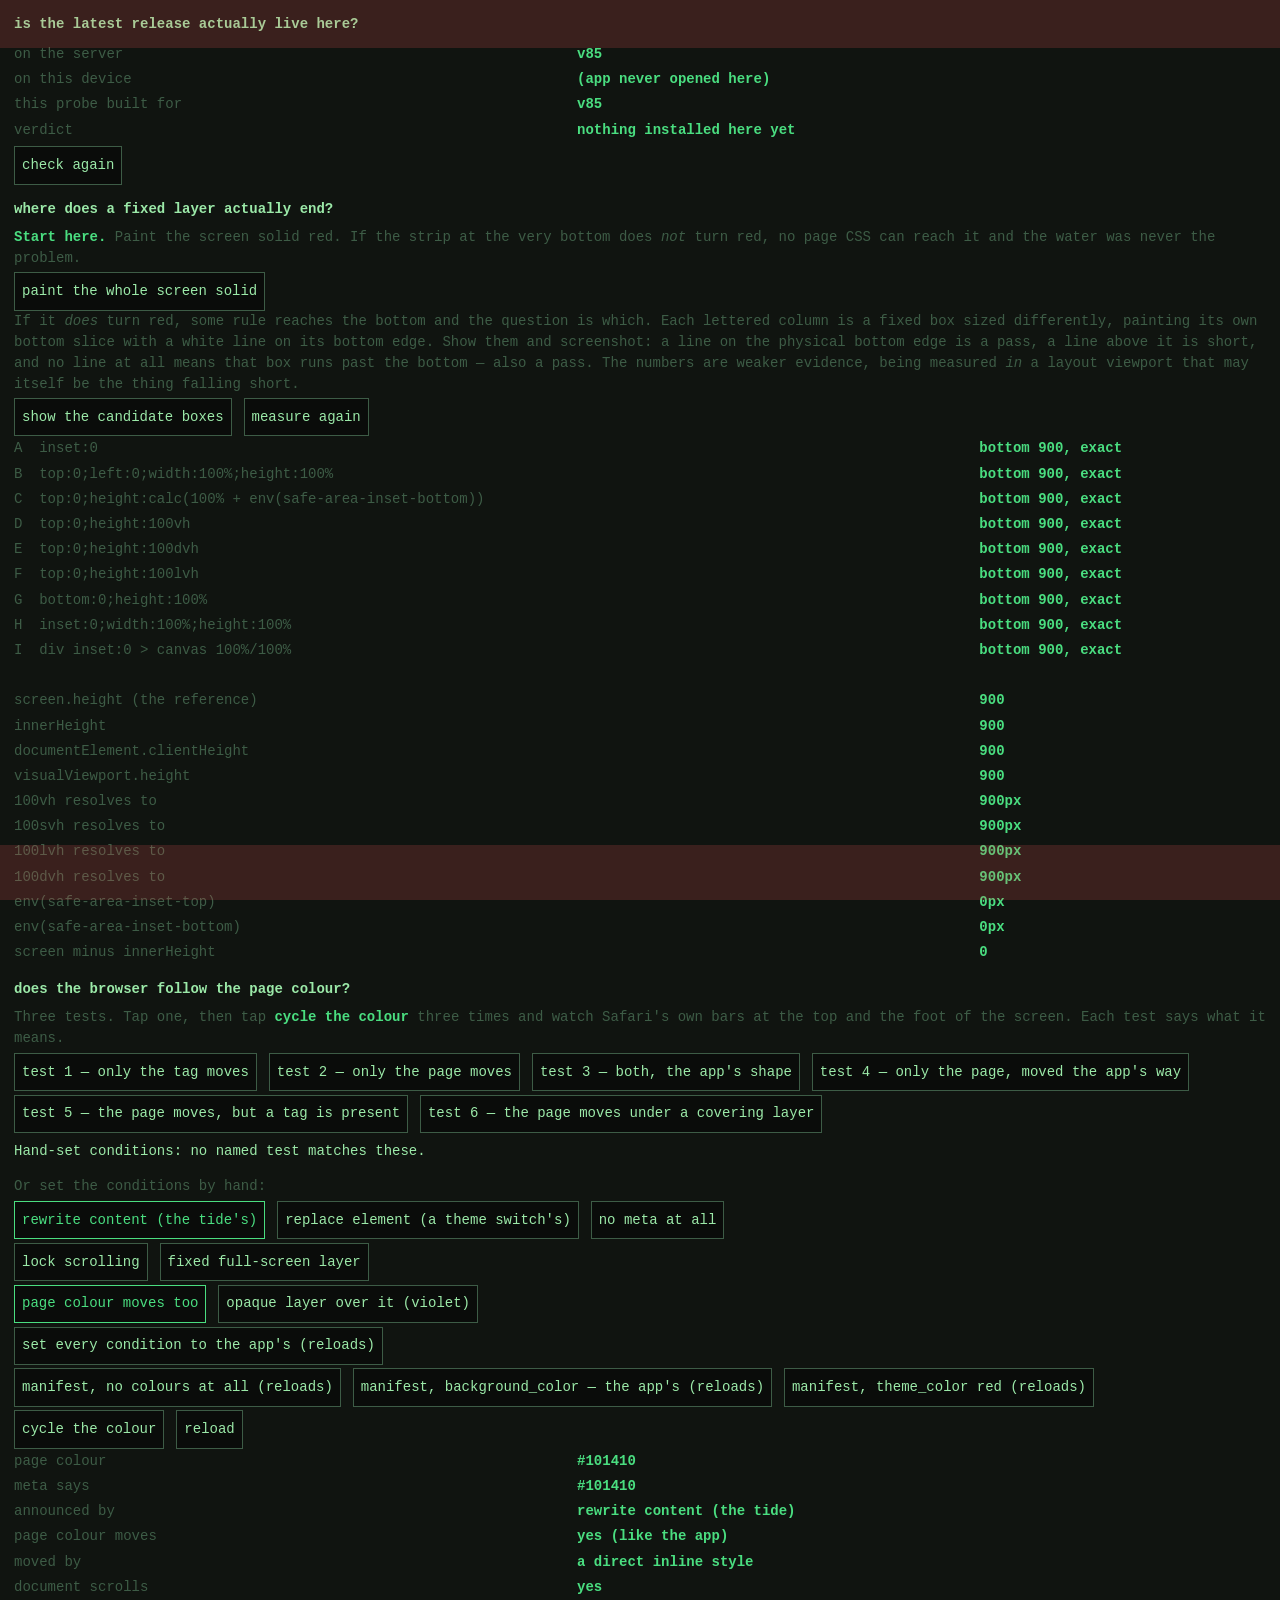
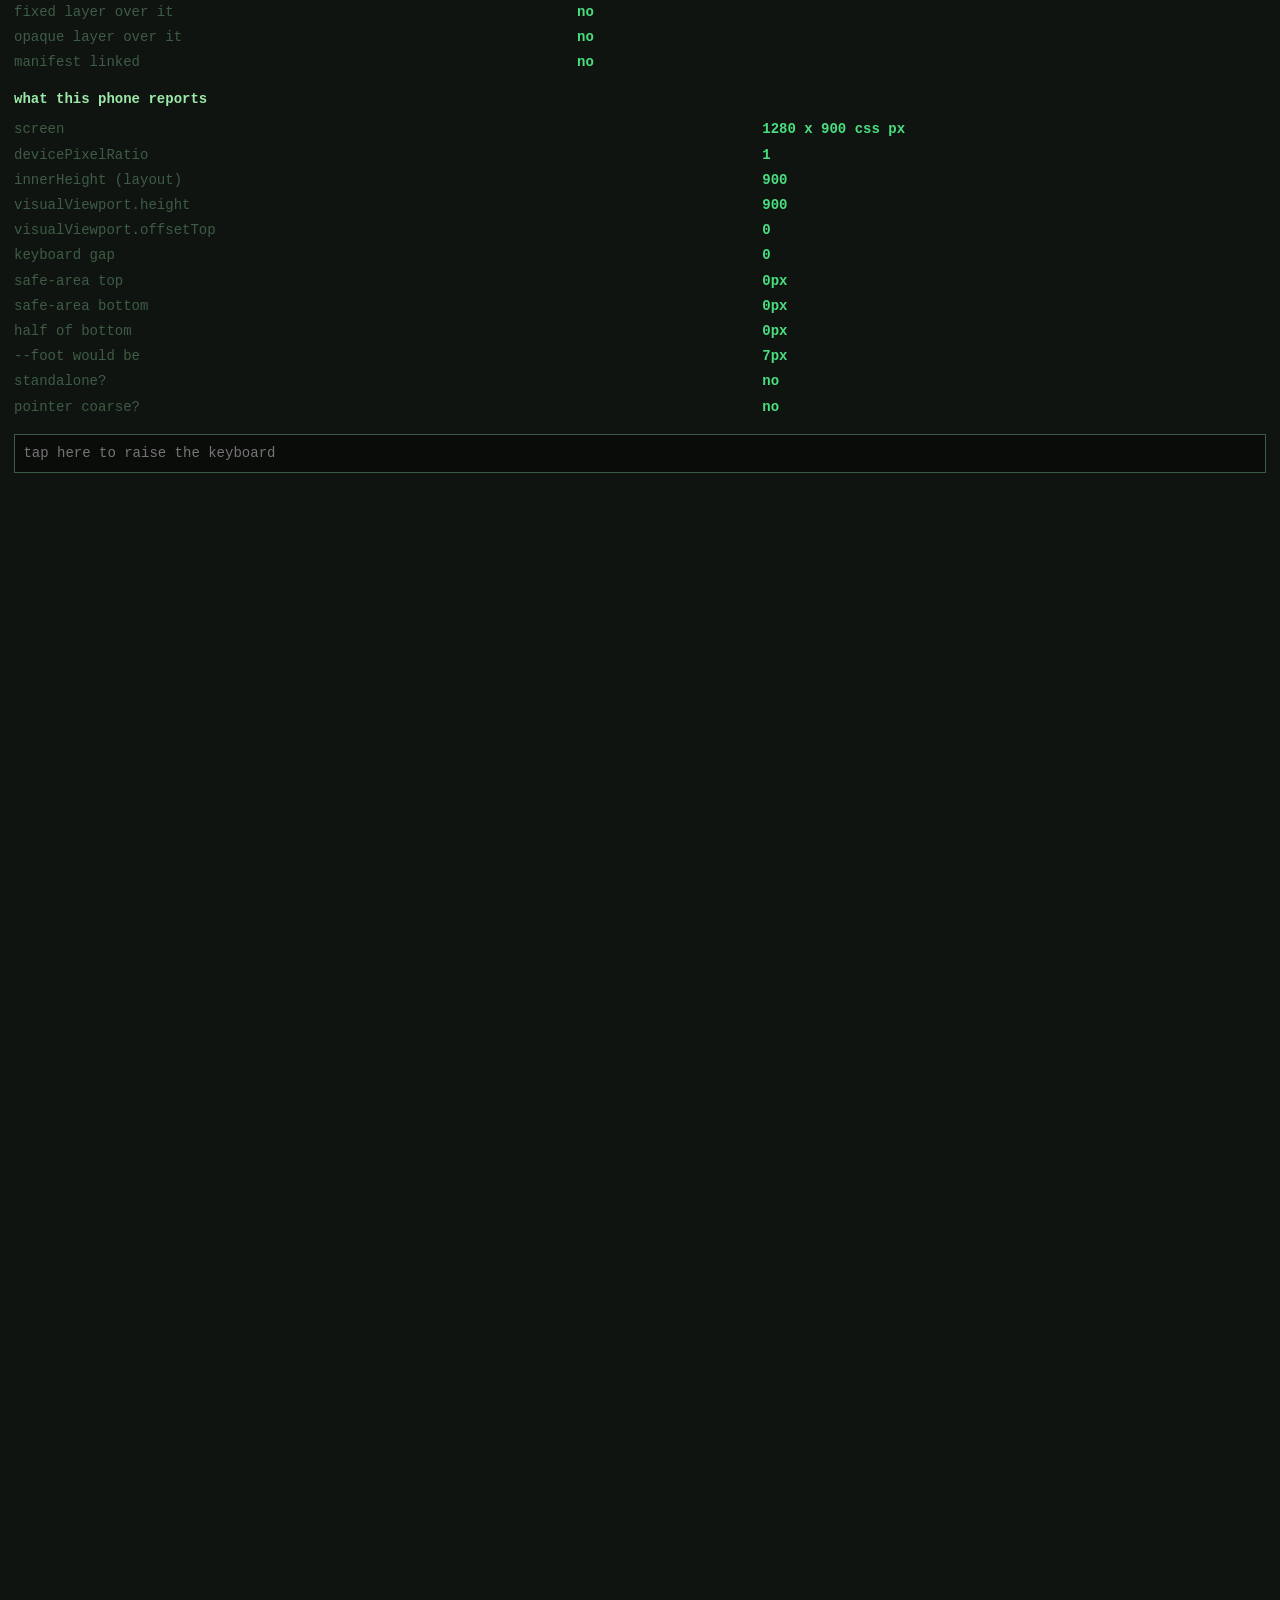
<file: probe.html>
<!doctype html>
<html lang="en">
<head>
<meta charset="utf-8">
<meta name="viewport" content="width=device-width, initial-scale=1, viewport-fit=cover">
<title>Tanka Time — probe</title>
<meta name="mobile-web-app-capable" content="yes">
<meta name="apple-mobile-web-app-capable" content="yes">
<meta name="apple-mobile-web-app-status-bar-style" content="black-translucent">
<meta name="theme-color" content="#101410">
<style>
  /* Deliberately plain. This page exists to answer one question — what
     does this phone actually report — and anything decorative here would
     be one more thing that could be lying. */
  * { margin: 0; padding: 0; box-sizing: border-box; }
  /* background lives on html alone, so the restore script in <head> can
     set it before the first paint — body doesn't exist yet up there */
  html { background: #101410; }
  html, body { height: 100%; color: #9be9a8;
               font: 14px/1.5 ui-monospace, Menlo, monospace; }
  /* The app locks the document and scrolls an inner room instead. So does
     this, under the same toggle — otherwise "lock scrolling" just clips
     the page and puts the buttons out of reach, which is not the thing
     being tested. */
  .room { padding: env(safe-area-inset-top) 1rem env(safe-area-inset-bottom); }
  html.locked .room { position: fixed; inset: 0; overflow-y: auto;
                      overscroll-behavior-y: none; }
  h1 { font-size: 14px; font-weight: 700; margin: 1rem 0 .5rem; }
  table { border-collapse: collapse; width: 100%; }
  td { padding: .15rem 0; vertical-align: top; }
  td:first-child { color: #3d5c46; padding-right: .75rem; white-space: nowrap; }
  b { color: #4ade80; }
  input { width: 100%; margin-top: 1rem; padding: .6rem; font: inherit;
          background: #0a0c0a; color: inherit; border: 1px solid #3d5c46; }
  /* the two bands the app draws, so their real height is visible here */
  button { font: inherit; padding: .55rem .5rem; margin: .25rem .25rem 0 0;
           background: #0a0c0a; color: inherit; border: 1px solid #3d5c46; }
  button.on { border-color: #4ade80; color: #4ade80; }
  .tall { height: 260vh; }              /* something for the document to scroll */
  html.locked, html.locked body { height: 100%; overflow: hidden; }
  /* The app's way of moving the page colour, which is not this page's way.
     probe.html has always written `root.style.background = hex` — one inline
     property, a literal colour. The app never does that: `--screen` resolves
     through `--bg`, `--bg` is redeclared per theme, and the theme changes by
     setting an attribute on <html>. Same computed colour, a completely
     different route to it, and nothing here could tell the two apart. */
  html { --pg: #101410; }
  html[data-cycle="1"] { --pg: #f6f1e3; }
  html[data-cycle="2"] { --pg: #171321; }
  html.varpage { background: var(--pg); }
  /* and the opaque layer taking its colour the same way — the app's `.base`,
     which is fixed over the whole viewport and moves by var(--bg) selected by
     an attribute. Under this the root can be written directly and still be
     standing behind a layer whose own change nothing notices. */
  html.varpane .pane { background: var(--pg); }
  /* the app's faded edges: one fixed layer over the whole viewport. If
     Safari is sampling pixels rather than reading the meta, this is the
     thing standing in front of what it would sample. */
  .veil { position: fixed; inset: 0; pointer-events: none; display: none; }
  html.veiled .veil { display: block; }
  /* The app's .base: one *opaque* fixed layer across the whole viewport,
     over the document's background and under everything else.
     
     This one deliberately does not carry the cycle colour, and that is the
     whole point of it. The veil above always did, so a bar that followed
     proved nothing about which of the two it had been looking at. Under the
     pane the document's background cycles behind a constant violet that
     appears in no cycle colour, so one press of `cycle` separates the two
     readings for good: a bar that turns violet is sampling pixels, and a
     bar that keeps cycling is reading the document's background colour. */
  .pane { position: fixed; inset: 0; pointer-events: none; display: none;
          background: #3a2fb0; z-index: -1; }
  html.paned .pane { display: block; }
  /* The candidate boxes. Each is fixed and sized by a *different* rule,
     and each paints only the bottom slice of its own box plus a bright
     line exactly on its bottom edge. One screenshot then says which rules
     reach the physical bottom of the screen and which stop short — which
     no number can tell you, because every number here is measured in a
     layout viewport that may itself be the thing falling short. */
  .cands { display: none; }
  html.boxes .cands { display: block; }
  /* The control for the whole question. A stretched fixed div — the one box
     CSS can size exactly — filled with a colour that appears nowhere else.
     If the strip at the foot of the screen does not turn red under this,
     then no page CSS reaches it and every fix aimed at the water's box was
     aimed at the wrong thing. */
  .solid { position: fixed; inset: 0; display: none;
           background: #e05252; pointer-events: none; z-index: 99; }
  /* The columns are fixed, so they cover the table that explains them —
     which made the one screenshot that shows the picture unable to show the
     numbers. This strip rides above them and carries the numbers into the
     same frame. */
  .nums { position: fixed; top: 0; left: 0; right: 0; z-index: 100;
          display: none; background: #000; color: #4ade80;
          padding: calc(env(safe-area-inset-top) + 6px) 8px 8px;
          font: 11px/1.4 ui-monospace, Menlo, monospace; white-space: pre-wrap;
          pointer-events: none; border-bottom: 1px solid #3d5c46; }
  html.boxes .nums { display: block; }
  /* 'painted' on the root, not 'solid': a bare .solid rule matches the
     root element too, so sharing the name hides the whole document — the
     same trap .cands fell into above. */
  html.painted .solid { display: block; }
  .cand { position: fixed; pointer-events: none; overflow: hidden;
          font: 10px/1 ui-monospace, Menlo, monospace; color: #000; }
  .cand i { position: absolute; left: 0; right: 0; bottom: 0; height: 170px;
            background: currentColor; opacity: .8; font-style: normal;
            display: block; }
  .cand b { position: absolute; left: 0; right: 0; bottom: 0; height: 3px;
            background: #fff; }
  .cand s { position: absolute; left: 1px; bottom: 150px; text-decoration: none;
            color: #000; font-weight: 700; }
  .top, .bot { position: fixed; left: 0; right: 0; background: #e0525233; }
  .top { top: 0; height: calc(env(safe-area-inset-top) + 3.4rem); }
  .bot { bottom: 0; height: calc(.5rem + env(safe-area-inset-bottom) * .5 + 3.4rem); }
</style>
<script>
/* The state of the experiment survives a reload, and is restored here in
   <head> so it is in place before the first paint. That matters: "reload
   and the tint is right" is the one case known to work, and it is only a
   fair comparison if the reload starts on the colour you cycled to
   rather than resetting to the one written in the file. */
window.TC = { colours: ['#101410', '#f6f1e3', '#171321'], at: 0,
              how: 'mut', locked: false, veiled: false, manifest: false,
              /* the confound this page shipped with: it always moved the
                 document's background colour alongside the meta, so a "yes,
                 Safari followed" reading never said which of the two it had
                 followed. Default on, because that is the app's own shape —
                 turn it off to vary the meta alone. */
              chan: true, paned: false,
              /* 'inline' writes root.style.background, 'var' goes through a
                 custom property and an attribute the way the app does */
              pageby: 'inline',
              /* 'fixed' holds the pane at one violet, 'var' moves it with the
                 cycle through the same var chain the app's .base uses */
              paneby: 'fixed' };
/* `manifest` was a boolean while the only manifest on offer declared a red
   theme_color. The app's manifest declares none, so "is a manifest linked"
   and "does it name a colour" are two questions, and only the second one had
   ever been asked here. Old saved state carries the boolean; fold it in. */
try { Object.assign(window.TC, JSON.parse(localStorage.tcProbe || '{}')); } catch (e) {}
if (typeof TC.manifest === 'boolean') TC.manifest = TC.manifest ? 'red' : 'non';
/* Three manifests, because "a manifest is linked" is not one variable but
   three. The app's declares no theme_color and *does* declare a
   background_color, and nothing here had ever separated those. */
window.MANIFESTS = { bare: 'probe-bare.webmanifest',      // no colour keys
                     plain: 'probe-plain.webmanifest',    // background_color only — the app's
                     red: 'probe.webmanifest' };          // theme_color, loud
(function () {
  const hex = TC.colours[TC.at];
  const page = TC.chan === false ? TC.colours[0] : hex;
  // --pg always tracks the cycle, so a pane can take it even when the root does not
  document.documentElement.dataset.cycle = TC.chan === false ? '0' : String(TC.at);
  if (TC.pageby === 'var') document.documentElement.classList.add('varpage');
  else document.documentElement.style.background = page;
  if (TC.paneby === 'var') document.documentElement.classList.add('varpane');
  const meta = document.querySelector('meta[name="theme-color"]');
  if (TC.how === 'non') meta.remove(); else meta.content = hex;
  if (TC.locked) document.documentElement.classList.add('locked');
  if (TC.veiled) document.documentElement.classList.add('veiled');
  if (TC.paned) document.documentElement.classList.add('paned');
  /* A manifest is only ever read at load, so this is linked from here
     rather than offered as a live toggle. Two of them, because the app's
     shape and the loud control are different experiments:

       plain  a manifest with no theme_color at all — exactly what the app
              links, and the condition under which the meta was reported to
              stop being re-read
       red    a manifest whose theme_color is a red appearing in none of the
              cycle colours, so a bar wearing it names its own source

     "no manifest" is the third state and the one the earlier note in the
     skill was accidentally testing under, which is how a check that ran in
     a state the app never occupies got written down as proof. */
  if (MANIFESTS[TC.manifest]) {
    const link = document.createElement('link');
    link.rel = 'manifest';
    link.href = MANIFESTS[TC.manifest];
    document.head.appendChild(link);
  }
})();
</script>
</head>
<body>
<div class="veil"></div>
<div class="pane"></div>
<div class="cands" id="candbox"></div>
<div class="solid"></div>
<div class="nums" id="nums"></div>
<div class="top"></div><div class="bot"></div>
<div class="room">

<h1>is the latest release actually live here?</h1>
<table id="ver"></table>
<div><button id="recheck">check again</button></div>

<h1>where does a fixed layer actually end?</h1>
<p style="color:#3d5c46"><b style="color:#4ade80">Start here.</b> Paint the
screen solid red. If the strip at the very bottom does <i>not</i> turn red,
no page CSS can reach it and the water was never the problem.</p>
<div>
  <button id="solid">paint the whole screen solid</button>
</div>
<p style="color:#3d5c46">If it <i>does</i> turn red, some rule reaches the
bottom and the question is which. Each lettered column is a fixed box sized
differently, painting its own bottom slice with a white line on its bottom
edge. Show them and screenshot: a line on the physical bottom edge is a
pass, a line above it is short, and no line at all means that box runs past
the bottom — also a pass. The numbers are weaker evidence, being measured
<i>in</i> a layout viewport that may itself be the thing falling short.</p>
<div>
  <button id="cands">show the candidate boxes</button>
  <button id="remeasure">measure again</button>
</div>
<table id="box"></table>

<h1>does the browser follow the page colour?</h1>
<p style="color:#3d5c46">Three tests. Tap one, then tap
<b style="color:#4ade80">cycle the colour</b> three times and watch Safari's own
bars at the top and the foot of the screen. Each test says what it means.</p>
<div>
  <button id="t1">test 1 — only the tag moves</button>
  <button id="t2">test 2 — only the page moves</button>
  <button id="t3">test 3 — both, the app's shape</button>
  <button id="t4">test 4 — only the page, moved the app's way</button>
  <button id="t5">test 5 — the page moves, but a tag is present</button>
  <button id="t6">test 6 — the page moves under a covering layer</button>
</div>
<p id="guide" style="color:#9be9a8; margin-top:.6rem"></p>
<p style="color:#3d5c46; margin-top:1rem">Or set the conditions by hand:</p>
<div>
  <button id="mut" class="on">rewrite content (the tide's)</button>
  <button id="rep">replace element (a theme switch's)</button>
  <button id="non">no meta at all</button>
</div>
<div>
  <button id="lock">lock scrolling</button>
  <button id="veil">fixed full-screen layer</button>
</div>
<div>
  <button id="chan" class="on">page colour moves too</button>
  <button id="pane">opaque layer over it (violet)</button>
</div>
<div>
  <button id="app">set every condition to the app's (reloads)</button>
</div>
<div>
  <button id="manbare">manifest, no colours at all (reloads)</button>
  <button id="man">manifest, background_color — the app's (reloads)</button>
  <button id="manred">manifest, theme_color red (reloads)</button>
</div>
<div>
  <button id="go">cycle the colour</button>
  <button id="reload">reload</button>
</div>
<table id="tc"></table>

<h1>what this phone reports</h1>
<table id="out"></table>
<input id="k" placeholder="tap here to raise the keyboard">
<div class="tall"></div>
</div>
<script>
/* Which release is live, and which one this device is actually running.
 *
 * Most merges don't change anything you could point at from across the
 * room, so "did it ship?" is otherwise a guess. Two numbers answer it,
 * and they can disagree — which is the interesting case:
 *
 *   on the server   the CACHE name in sw.js, read past every cache. This
 *                   is what the deploy put there.
 *   on this device  the cache the service worker has actually installed.
 *                   A new worker only takes over once it has downloaded
 *                   the whole release, so until it does, this phone is
 *                   still running the old one however many times you pull
 *                   to refresh.
 *
 * Worth knowing while reading this page: sw.js caches every GET it
 * serves, not only the files it precaches, so probe.html itself is held
 * until the next CACHE bump. If the stamp below doesn't match the
 * release, this page is stale too and the rest of it may be lying.
 */
const PROBE_BUILD = 'v85';

async function serverRelease() {
  /* no-store gets past the HTTP cache. It does *not* get past the service
   * worker — a page-initiated fetch runs through the worker's own fetch
   * handler, which was cache-first and had cached this file, so this
   * function used to return the release *this device* is on and the
   * verdict below read "live" unconditionally. sw.js from v55 excludes
   * itself from that handler; against an older worker still in charge,
   * treat a "live" verdict here with suspicion. */
  const res = await fetch('sw.js', { cache: 'no-store' });
  const m = (await res.text()).match(/tanka-time-(v\d+)/);
  return m ? m[1] : '(not found)';
}

async function deviceRelease() {
  if (!window.caches) return '(no cache API)';
  const names = (await caches.keys()).filter(n => n.startsWith('tanka-time-'));
  if (!names.length) return '(app never opened here)';
  return names.map(n => n.replace('tanka-time-', '')).join(' + ');
}

async function drawVer() {
  const el = document.getElementById('ver');
  el.innerHTML = '<tr><td>reading…</td><td></td></tr>';
  let server, device;
  try { server = await serverRelease(); } catch (e) { server = '(offline?)'; }
  try { device = await deviceRelease(); } catch (e) { device = '(error)'; }
  const live = server === device;
  el.innerHTML =
    `<tr><td>on the server</td><td><b>${server}</b></td></tr>` +
    `<tr><td>on this device</td><td><b>${device}</b></td></tr>` +
    `<tr><td>this probe built for</td><td><b>${PROBE_BUILD}</b></td></tr>` +
    `<tr><td>verdict</td><td><b>${
      device.startsWith('(') ? 'nothing installed here yet'
      : live ? 'live — you are testing the latest'
      : 'NOT live yet — open the app, then come back'
    }</b></td></tr>`;
}
document.getElementById('recheck').onclick = drawVer;
drawVer();

/* Where does a fixed layer actually end?
 *
 * The clear-hold water is a fixed canvas at inset: 0, and on this phone it
 * leaves a strip of theme colour along the very bottom. Three fixes aimed
 * at the *box* have not moved it, so the question is no longer "which
 * height rule is right" but "does any height rule reach the bottom of this
 * screen at all" — and if none does, the strip is not the page's to paint
 * and the whole approach is wrong.
 *
 * So: one box per candidate rule, each painting its own bottom edge. The
 * numbers are gathered too, but they are the weaker evidence — every rect
 * here is measured in the layout viewport, so if that viewport is itself
 * short of the screen then every candidate reports the same bottom and
 * every one of them is short. Only the screenshot distinguishes them.
 *
 * H is deliberately a <canvas>, because the app's layer is one and a
 * replaced element does not size like a div: give a div inset: 0 with no
 * width or height and it stretches between all four edges, which is the
 * one box guaranteed correct. A canvas takes its intrinsic size instead,
 * which is why the app had to say width/height: 100% and how it came to
 * depend on a percentage in the first place. If A reaches the bottom and
 * H does not, the fix is to wrap the canvas in a stretched div.
 */
const CANDS = [
  ['A', 'div',    'inset:0',                                        '#4ade80'],
  ['B', 'div',    'top:0;left:0;width:100%;height:100%',             '#e05252'],
  ['C', 'div',    'top:0;height:calc(100% + env(safe-area-inset-bottom))', '#f6f1e3'],
  ['D', 'div',    'top:0;height:100vh',                             '#58a6c8'],
  ['E', 'div',    'top:0;height:100dvh',                            '#d98cf0'],
  ['F', 'div',    'top:0;height:100lvh',                            '#f0c14b'],
  ['G', 'div',    'bottom:0;height:100%',                           '#7ef0d0'],
  ['H', 'canvas', 'inset:0;width:100%;height:100%',                 '#ff8ab0'],
  ['I', 'wrap',   'div inset:0 > canvas 100%/100%',                  '#a0e0ff'],
];

const candEls = [];
(function buildCands() {
  const host = document.getElementById('candbox');
  CANDS.forEach(([tag, kind, css, colour], i) => {
    const el = document.createElement(kind === 'canvas' ? 'canvas' : 'div');
    el.className = 'cand';
    if (kind === 'wrap') el.style.cssText = 'inset:0';
    // each takes a vertical slice, so eight bottom edges are visible at once
    const w = 100 / CANDS.length;
    if (kind !== 'wrap') el.style.cssText = css + `;color:${colour}`;
    else el.style.color = colour;
    // the slice geometry is written after the candidate rule so it cannot
    // be overridden by it — left/width here, the rule owns top/bottom/height
    el.style.left = (i * w) + '%';
    el.style.width = w + '%';
    el.style.right = 'auto';
    if (kind === 'wrap') {
      // the candidate is the *canvas inside* a stretched div: whatever the
      // wrapper's box turns out to be, the percentage resolves against it
      const c = document.createElement('canvas');
      c.style.cssText = 'position:absolute;inset:0;width:100%;height:100%';
      el.appendChild(c);
      el.dataset.tag = tag;
    } else if (kind !== 'canvas') {
      el.innerHTML = `<i></i><b></b><s>${tag}</s>`;
    } else {
      // a canvas has no children to paint with, so it paints itself — the
      // same bottom slice and edge line, drawn in its own bitmap
      el.dataset.tag = tag;
    }
    host.appendChild(el);
    candEls.push({ tag, kind, css, colour, el });
  });
})();

// the canvas candidate draws its own slice, in device pixels, exactly the
// way app.js sizes the flood canvas
function paintCandCanvas() {
  for (const c of candEls) {
    if (c.kind !== 'canvas' && c.kind !== 'wrap') continue;
    const cv = c.kind === 'wrap' ? c.el.firstElementChild : c.el;
    const dpr = Math.min(devicePixelRatio || 1, 2);
    const w = Math.round(cv.clientWidth * dpr), h = Math.round(cv.clientHeight * dpr);
    if (!w || !h) continue;
    if (cv.width !== w || cv.height !== h) { cv.width = w; cv.height = h; }
    const x = cv.getContext('2d');
    x.clearRect(0, 0, w, h);
    x.globalAlpha = .8;
    x.fillStyle = c.colour;
    x.fillRect(0, h - 170 * dpr, w, 170 * dpr);
    x.globalAlpha = 1;
    x.fillStyle = '#fff';
    x.fillRect(0, h - 3 * dpr, w, 3 * dpr);
    x.fillStyle = '#000';
    x.font = `700 ${10 * dpr}px ui-monospace, monospace`;
    x.fillText(c.el.dataset.tag, 2 * dpr, h - 150 * dpr);
    c.measured = cv;
  }
}

// resolve a length the browser has to compute, the same trick px() uses
const unit = document.createElement('div');
unit.style.cssText = 'position:absolute;visibility:hidden;top:0;left:0;width:0';
document.body.appendChild(unit);
function inPx(css) {
  unit.style.height = '';
  unit.style.height = css;
  const v = getComputedStyle(unit).height;
  // 0px is a real answer — an inset that genuinely is zero, or a unit the
  // browser dropped as invalid. Those are indistinguishable from here and
  // it doesn't matter which; calling zero "unsupported" would only mislead.
  return (!v || v === 'auto') ? '(none)' : v;
}

function drawBoxes() {
  /* A hidden box has no rect, so every reading came back 0 until the
   * columns were shown. Lay them out for the measurement and put them back:
   * two reflows on demand is cheaper than a table that lies while it waits
   * for a tap. */
  const html = document.documentElement; // declared before `root` exists
  const was = html.classList.contains('boxes');
  if (!was) html.classList.add('boxes');
  paintCandCanvas();
  /* Measured against screen.height, named so, and not against a max of
   * every height on offer: one implausible reading would then poison the
   * reference and report everything short. screen.height is the physical
   * screen in CSS px, which is the thing the water has to reach. A box can
   * legitimately read past it — the overdraw does — so 'past' is a pass. */
  const ref = screen.height;
  const out = candEls.map(c => {
    // for the wrapped candidate the answer is the canvas's box, not the
    // wrapper's — the wrapper is only how it got its size
    const r = (c.measured || c.el).getBoundingClientRect();
    const bottom = Math.round(r.bottom);
    const gap = ref - bottom;
    return `<tr><td>${c.tag} &nbsp;${c.css}</td><td><b>bottom ${bottom}` +
      (gap > 0 ? `, ${gap} short` : gap < 0 ? `, ${-gap} past` : ', exact') +
      `</b></td></tr>`;
  }).join('');

  const extra = [
    ['screen.height (the reference)', screen.height],
    ['innerHeight', innerHeight],
    ['documentElement.clientHeight', document.documentElement.clientHeight],
    ['visualViewport.height', visualViewport ? Math.round(visualViewport.height) : '—'],
    ['100vh resolves to', inPx('100vh')],
    ['100svh resolves to', inPx('100svh')],
    ['100lvh resolves to', inPx('100lvh')],
    ['100dvh resolves to', inPx('100dvh')],
    ['env(safe-area-inset-top)', inPx('env(safe-area-inset-top)')],
    ['env(safe-area-inset-bottom)', inPx('env(safe-area-inset-bottom)')],
    ['screen minus innerHeight', screen.height - innerHeight],
  ].map(([k, v]) => `<tr><td>${k}</td><td><b>${v}</b></td></tr>`).join('');

  document.getElementById('box').innerHTML = out +
    '<tr><td colspan="2">&nbsp;</td></tr>' + extra;

  // the same readings, compact, for the strip that sits above the columns
  document.getElementById('nums').textContent =
    `screen ${screen.height}  inner ${innerHeight}  ` +
    `clientH ${document.documentElement.clientHeight}  ` +
    `sa-top ${inPx('env(safe-area-inset-top)')}  sa-bot ${inPx('env(safe-area-inset-bottom)')}\n` +
    `vh ${inPx('100vh')} svh ${inPx('100svh')} lvh ${inPx('100lvh')} dvh ${inPx('100dvh')}\n` +
    candEls.map(c => {
      const b = Math.round((c.measured || c.el).getBoundingClientRect().bottom);
      return `${c.tag}${b}${b >= screen.height ? '=' : '<'}`;
    }).join(' ');

  if (!was) html.classList.remove('boxes');
}

document.getElementById('cands').onclick = e => {
  // 'boxes' on <html>, not 'cands': a bare .cands rule matches the root
  // element too, so sharing the name hid the entire document
  const on = document.documentElement.classList.toggle('boxes');
  e.target.classList.toggle('on', on);
  e.target.textContent = on ? 'hide the candidate boxes' : 'show the candidate boxes';
  drawBoxes();
};
document.getElementById('solid').onclick = e => {
  const on = document.documentElement.classList.toggle('painted');
  e.target.classList.toggle('on', on);
  e.target.textContent = on ? 'stop painting it solid'
                            : 'paint the whole screen solid';
};
document.getElementById('remeasure').onclick = drawBoxes;
drawBoxes();
// the numbers move when the bars hide, the keyboard opens, or the phone turns
addEventListener('resize', drawBoxes);
addEventListener('orientationchange', drawBoxes);
if (visualViewport) {
  visualViewport.addEventListener('resize', drawBoxes);
  visualViewport.addEventListener('scroll', drawBoxes);
}

const rows = [
  ['screen', () => `${screen.width} x ${screen.height} css px`],
  ['devicePixelRatio', () => devicePixelRatio],
  ['innerHeight (layout)', () => innerHeight],
  ['visualViewport.height', () => visualViewport ? Math.round(visualViewport.height) : '—'],
  ['visualViewport.offsetTop', () => visualViewport ? Math.round(visualViewport.offsetTop) : '—'],
  ['keyboard gap', () => visualViewport
      ? Math.round(innerHeight - visualViewport.height - visualViewport.offsetTop) : '—'],
  ['safe-area top', () => px('--sa-top')],
  ['safe-area bottom', () => px('--sa-bot')],
  ['half of bottom', () => px('--sa-half')],
  ['--foot would be', () => px('--sa-foot')],
  // navigator.standalone is the one iOS answers honestly: a page added to
  // the home screen with the apple- meta tags runs full-screen without
  // necessarily matching the display-mode query, which had this reporting
  // "no" from inside the installed app and sent a diagnosis the wrong way
  ['standalone?', () => (navigator.standalone ? 'yes (navigator)' : 'no') +
     (matchMedia('(display-mode: standalone)').matches ? ' + display-mode' : '')],
  ['pointer coarse?', () => matchMedia('(pointer: coarse)').matches ? 'yes' : 'no'],
];
// read the env() values by letting the browser compute them for us
const probe = document.createElement('div');
probe.style.cssText = 'position:absolute;visibility:hidden;' +
  '--sa-top:env(safe-area-inset-top);--sa-bot:env(safe-area-inset-bottom);' +
  '--sa-half:calc(env(safe-area-inset-bottom) * .5);' +
  '--sa-foot:calc(.5rem + env(safe-area-inset-bottom) * .5);' +
  'top:var(--sa-top);left:var(--sa-bot)';
document.body.appendChild(probe);
function px(name) {
  // custom properties come back as written, so resolve through a real
  // property the browser has to compute
  probe.style.height = `var(${name})`;
  const v = getComputedStyle(probe).height;
  return v === 'auto' ? '(unsupported)' : v;
}
function draw() {
  document.getElementById('out').innerHTML = rows
    .map(([k, f]) => { let v; try { v = f(); } catch (e) { v = 'error'; }
                       return `<tr><td>${k}</td><td><b>${v}</b></td></tr>`; })
    .join('');
}

/* The experiment.
 *
 * Safari tints its top and bottom bars to match the page. The app cycles
 * themes without a reload and the tint stopped following — it holds
 * whatever colour the page loaded on. Rewriting the meta's content was
 * how the app had always done it and it used to work; replacing the
 * element outright didn't help either. So the variable is probably not
 * how the colour is *announced* but what else changed around it, and
 * this page varies all of it independently:
 *
 *   how       rewrite the meta's content · replace the element · no meta
 *             at all, leaving Safari to sample the page's own colour
 *   locked    the document cannot scroll, which is what stopped the
 *             toolbar wandering under the keyboard and is the app's
 *             single biggest structural change
 *   manifest  none · no colour keys · background_color only (the app's) · a
 *             loud red theme_color. Four states, not two: "a manifest is
 *             linked", "it declares a background_color" and "it declares a
 *             theme_color" are three variables, and only the last was ever
 *             on offer here
 *   veiled    a fixed layer across the whole viewport, which is how the
 *             faded edges are drawn — and which stands exactly where
 *             anything sampling pixels would be looking
 *   chan      whether the document's own background colour moves with the
 *             cycle. This page always moved it, which made every reading
 *             ambiguous: `theme-color` and the page colour changed together,
 *             so a bar that followed proved only that *something* worked.
 *             Turn it off and the meta moves alone.
 *   paned     an *opaque* fixed layer over the whole viewport, in a violet
 *             that appears in no cycle colour — the app's `.base`, which
 *             stands between the document's background and any sampler.
 *
 * `paned` is the one that settles the argument, because it is the only
 * control here whose colour is *not* the cycle's. Turn it on and press
 * cycle:
 *   the bar cycles  → the bar reads the document's background colour, and
 *                     an opaque layer does not stop it
 *   the bar is violet → the bar samples rendered pixels, and --screen behind
 *                     .base can never reach it however hard it is written
 *   the bar holds still → neither road is live under these conditions, and
 *                     the remaining variable is the manifest
 *
 * `app` sets every condition to the app's own shape at once and reloads,
 * so the starting point of any hunt is one tap rather than four.
 *
 * Reload is the control: it is known to pick up the right colour.
 */
const root = document.documentElement;
function tcMeta() { return document.querySelector('meta[name="theme-color"]'); }
function save() { try { localStorage.tcProbe = JSON.stringify(TC); } catch (e) {} }

function paint(hex) {
  // with the channel off the document's colour is pinned to the first colour
  // in the cycle, so the meta is the only thing moving and a following bar
  // can only have followed the meta
  const page = TC.chan ? hex : TC.colours[0];
  root.dataset.cycle = TC.chan ? String(TC.at) : '0';
  if (TC.pageby === 'var') {
    // the app's route: no inline colour anywhere, an attribute and a var chain
    root.style.removeProperty('background');
    root.classList.add('varpage');
  } else {
    root.classList.remove('varpage');
    root.style.background = page;
  }
  root.classList.toggle('varpane', TC.paneby === 'var');
  // the veil carries the colour too, the way the app's edges fade to --bg
  document.querySelector('.veil').style.background =
    `linear-gradient(${page} 0, transparent 12%, transparent 88%, ${page} 100%)`;
}

function announce(hex) {
  const meta = tcMeta();
  if (TC.how === 'non') { if (meta) meta.remove(); return; }
  if (TC.how === 'rep' || !meta) {
    const m = document.createElement('meta');
    m.setAttribute('name', 'theme-color');
    m.setAttribute('content', hex);
    if (meta) meta.replaceWith(m); else document.head.appendChild(m);
    return;
  }
  meta.content = hex;
}

function cycle() {
  TC.at = (TC.at + 1) % TC.colours.length;
  const hex = TC.colours[TC.at];
  paint(hex);
  announce(hex);
  save();
  drawTc();
}

const HOW = { mut: 'rewrite content (the tide)', rep: 'replace element (a theme switch)',
              non: 'no meta at all' };
function drawTc() {
  drawGuide();
  for (const k of Object.keys(HOW))
    document.getElementById(k).classList.toggle('on', TC.how === k);
  document.getElementById('lock').classList.toggle('on', TC.locked);
  document.getElementById('veil').classList.toggle('on', TC.veiled);
  document.getElementById('manbare').classList.toggle('on', TC.manifest === 'bare');
  document.getElementById('man').classList.toggle('on', TC.manifest === 'plain');
  document.getElementById('manred').classList.toggle('on', TC.manifest === 'red');
  document.getElementById('chan').classList.toggle('on', TC.chan);
  document.getElementById('pane').classList.toggle('on', TC.paned);
  const meta = tcMeta();
  document.getElementById('tc').innerHTML =
    `<tr><td>page colour</td><td><b>${TC.colours[TC.at]}</b></td></tr>` +
    `<tr><td>meta says</td><td><b>${meta ? meta.content : '(no meta)'}</b></td></tr>` +
    `<tr><td>announced by</td><td><b>${HOW[TC.how]}</b></td></tr>` +
    `<tr><td>page colour moves</td><td><b>${
      TC.chan ? 'yes (like the app)' : 'no — meta alone'}</b></td></tr>` +
    `<tr><td>moved by</td><td><b>${
      TC.pageby === 'var' ? 'a CSS variable + attribute (like the app)'
                          : 'a direct inline style'}</b></td></tr>` +
    `<tr><td>document scrolls</td><td><b>${TC.locked ? 'no (like the app)' : 'yes'}</b></td></tr>` +
    `<tr><td>fixed layer over it</td><td><b>${TC.veiled ? 'yes (like the app)' : 'no'}</b></td></tr>` +
    `<tr><td>opaque layer over it</td><td><b>${
      TC.paned ? 'yes, violet #3a2fb0 (like .base)' : 'no'}</b></td></tr>` +
    `<tr><td>manifest linked</td><td><b>${
      TC.manifest === 'red' ? 'yes, theme_color #e05252'
      : TC.manifest === 'plain' ? 'yes, background_color only (like the app)'
      : TC.manifest === 'bare' ? 'yes, no colour keys'
      : 'no'}</b></td></tr>`;
}

for (const k of Object.keys(HOW))
  document.getElementById(k).onclick = () => {
    TC.how = k;
    announce(TC.colours[TC.at]);
    save(); drawTc();
  };
for (const [id, key, cls] of [['lock', 'locked', 'locked'], ['veil', 'veiled', 'veiled'],
                             ['pane', 'paned', 'paned']])
  document.getElementById(id).onclick = () => {
    TC[key] = !TC[key];
    root.classList.toggle(cls, TC[key]);
    save(); drawTc();
  };
document.getElementById('chan').onclick = () => {
  TC.chan = !TC.chan;
  paint(TC.colours[TC.at]);
  save(); drawTc();
};
// a manifest is only read at load, so these have to take the page with them
for (const [id, which] of [['manbare', 'bare'], ['man', 'plain'], ['manred', 'red']])
  document.getElementById(id).onclick = () => {
    TC.manifest = TC.manifest === which ? 'non' : which;
    save();
    location.reload();
  };
/* Three named tests, because the settings below are a language and nobody
 * should have to learn it to answer one question.
 *
 * This page has always moved the document's colour and the meta together, so
 * every reading it ever gave was "something worked" and never "which". These
 * separate them, and between them they say what Safari is actually reading:
 *
 *   1  the page holds one colour, the meta cycles   -> bars follow = the tag
 *   2  no meta at all, the page cycles              -> bars follow = the page
 *   3  both move, under every condition the app has -> the control
 *
 * Each is stored and reloaded, because a manifest is only read at load.
 */
const TESTS = {
  t1: { how: 'rep', chan: false, paned: false, locked: true, veiled: false,
        manifest: 'plain', pageby: 'inline', paneby: 'fixed',
        say: 'Test 1: the page stays one colour and only the theme-color tag ' +
             'moves. If the bars change, Safari is reading the tag.' },
  t2: { how: 'non', chan: true, paned: false, locked: true, veiled: false,
        manifest: 'plain', pageby: 'inline', paneby: 'fixed',
        say: 'Test 2: there is no theme-color tag at all, and only the page ' +
             'colour moves. If the bars change, Safari is reading the page.' },
  t6: { how: 'non', chan: true, paned: true, locked: true, veiled: false,
        manifest: 'plain', pageby: 'inline', paneby: 'var',
        say: 'Test 6: the page colour moves by a direct style, and an opaque ' +
             'layer covers the whole screen and moves the app\'s way, through ' +
             'a variable. This is the app exactly. If test 2 changed the bars ' +
             'and this one does not, the covering layer is the blocker.' },
  t5: { how: 'rep', chan: true, paned: false, locked: true, veiled: false,
        manifest: 'plain', pageby: 'inline', paneby: 'fixed',
        say: 'Test 5: test 2 exactly — the page colour moving by a direct ' +
             'style — except a theme-color tag is present as well. If test 2 ' +
             'changed the bars and this one does not, the tag is not merely ' +
             'useless here, it is blocking the thing that works.' },
  t4: { how: 'non', chan: true, paned: false, locked: true, veiled: false,
        manifest: 'plain', pageby: 'var', paneby: 'fixed',
        say: 'Test 4: the same as test 2 — no tag, only the page colour ' +
             'moving — except the colour moves the way the app moves it, ' +
             'through a CSS variable and an attribute rather than a direct ' +
             'style. If test 2 changed the bars and this one does not, that ' +
             'difference is the bug.' },
  t3: { how: 'rep', chan: true, paned: true, locked: true, veiled: false,
        manifest: 'plain', pageby: 'inline', paneby: 'fixed',
        say: 'Test 3: both move, with every condition the app has \u2014 a locked ' +
             "page, an opaque layer over it, the app's manifest. This is the " +
             'control, and the bars should change here.' },
};
function drawGuide() {
  const hit = Object.keys(TESTS).find(k => {
    const t = TESTS[k];
    return t.how === TC.how && t.chan === TC.chan && t.paned === TC.paned &&
           t.locked === TC.locked && t.manifest === TC.manifest &&
           t.pageby === TC.pageby && t.paneby === TC.paneby;
  });
  for (const k of Object.keys(TESTS))
    document.getElementById(k).classList.toggle('on', k === hit);
  document.getElementById('guide').textContent = hit
    ? TESTS[hit].say + ' \u2014 now tap \u201ccycle the colour\u201d three times.'
    : 'Hand-set conditions: no named test matches these.';
}
for (const k of Object.keys(TESTS))
  document.getElementById(k).onclick = () => {
    const { say, ...state } = TESTS[k];
    Object.assign(TC, state);
    save();
    location.reload();
  };

/* The app's own shape, in one tap, set up as the event that is actually
   being reported: a theme switch. `rep` is the mutation applyTheme() makes,
   the manifest is the app's (background_color, no theme_color), the document
   cannot scroll and an opaque layer stands over its background.

   Press `cycle` from here and the phone is doing, as nearly as this page can
   arrange, exactly what tapping the theme button does. Every hunt so far
   started by guessing which conditions to set and got a different subset each
   time. Reloads, because a manifest is only ever read at load. */
document.getElementById('app').onclick = () => {
  Object.assign(TC, { how: 'rep', locked: true, veiled: false, paned: true,
                      manifest: 'plain', chan: true });
  save();
  location.reload();
};
document.getElementById('go').onclick = cycle;
document.getElementById('reload').onclick = () => { save(); location.reload(); };

paint(TC.colours[TC.at]);
drawTc();

draw();
addEventListener('resize', draw);
visualViewport?.addEventListener('resize', draw);
visualViewport?.addEventListener('scroll', draw);
setInterval(draw, 500);
</script>
</body>
</html>
</file>
